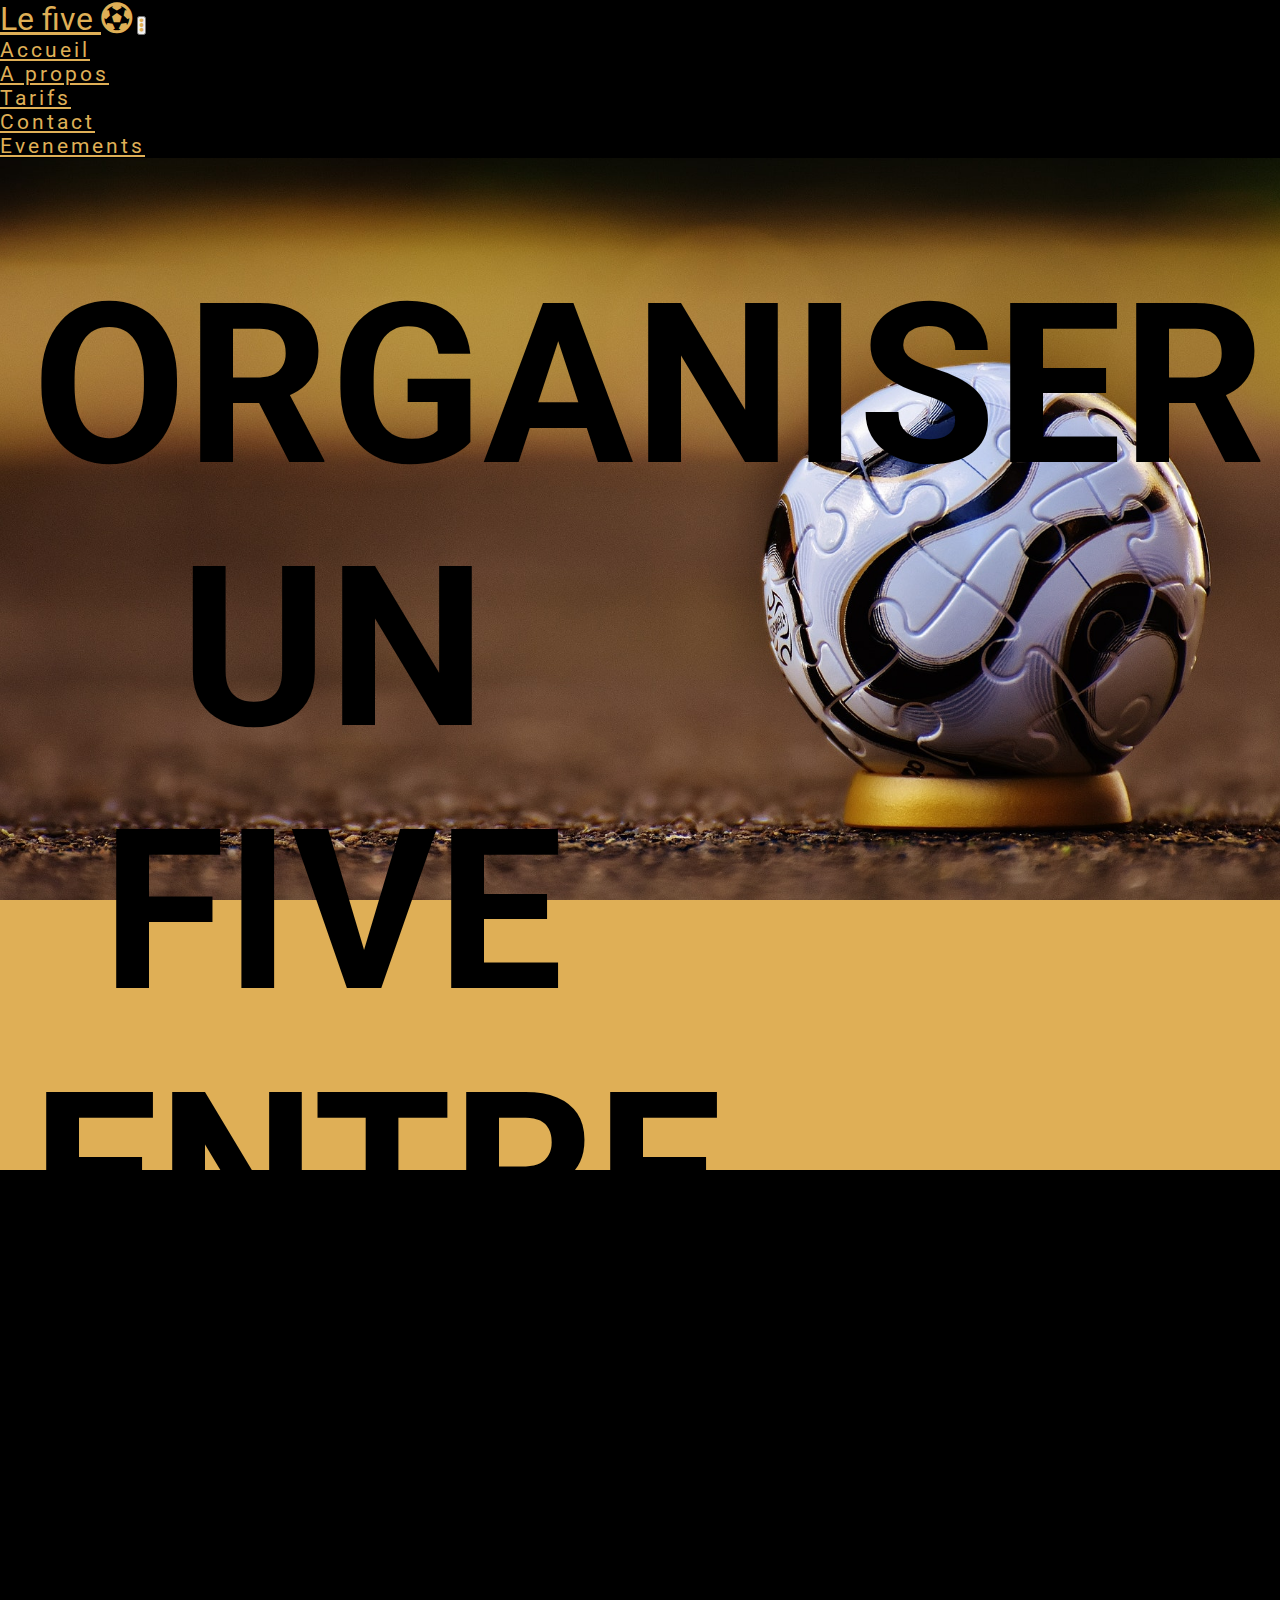
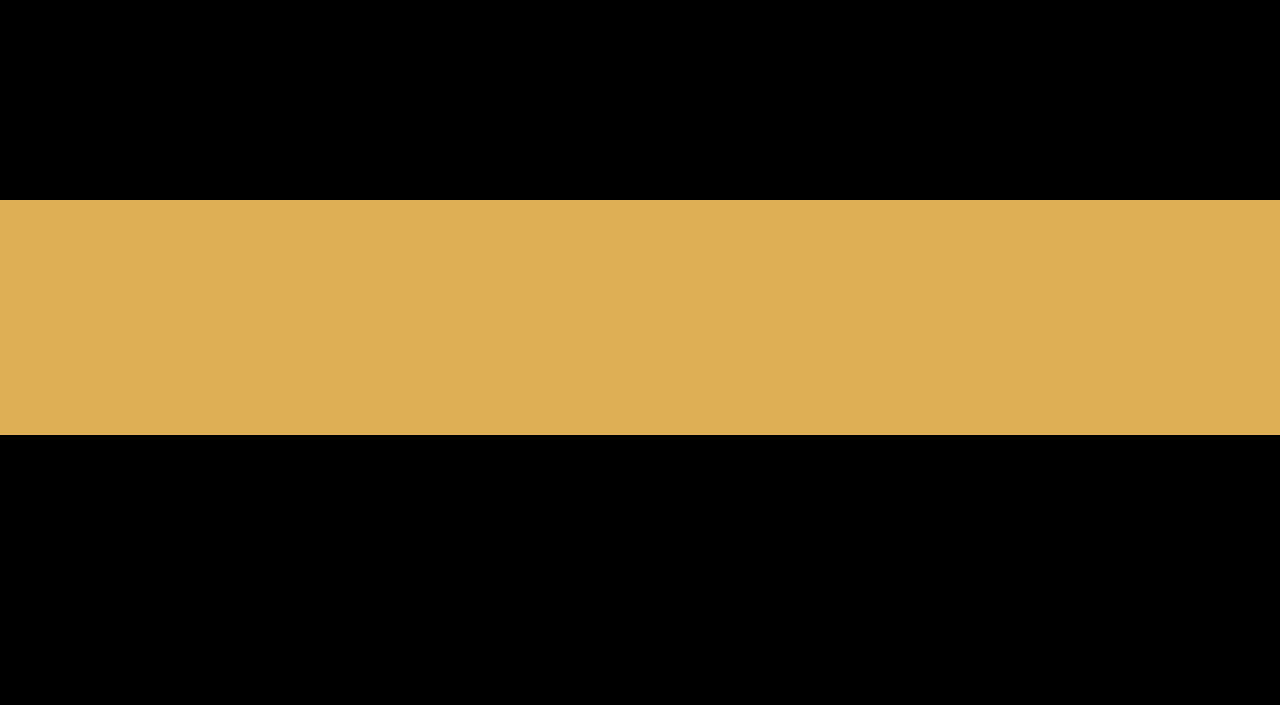
<file: index.html>
<!DOCTYPE html>
<html lang="fr">
<head>

  <meta charset="UTF-8">
  <meta name="viewport" content="width=device-width, initial-scale=1.0">
  <meta name="description" content="Organiser un tournoi entre amis!">

  <title>Association organisatrice de tournoi de foot à cinq</title>

  <link href="https://cdn.jsdelivr.net/npm/bootstrap@5.0.2/dist/css/bootstrap.min.css" rel="stylesheet" integrity="sha384-EVSTQN3/azprG1Anm3QDgpJLIm9Nao0Yz1ztcQTwFspd3yD65VohhpuuCOmLASjC" crossorigin="anonymous">
  <link rel="stylesheet" href="./css/style1.css">
  <link rel="stylesheet" href="./fonts/css/all.min.css">
  <link href="https://unpkg.com/aos@2.3.1/dist/aos.css" rel="stylesheet">
  <link rel="preconnect" href="https://fonts.gstatic.com">
  <link href="https://fonts.googleapis.com/css2?family=Roboto:wght@300;400;700&display=swap" rel="stylesheet">
  <script src="https://unpkg.com/aos@2.3.1/dist/aos.js"></script>

</head>


<body>
  
  <header class="container-fluid">

    <nav class="navbar navbar-expand-lg navbar-dark bg-dark"><!--*** nav start ***-->
      <div class="container-fluid">
        <a class="navbar-brand title" href="#">Le five <i class="fas fa-futbol"></i></a>
        <button id="btnMenu" class="navbar-toggler" type="button" data-bs-toggle="collapse" data-bs-target="#navbarSupportedContent" aria-controls="navbarSupportedContent" aria-expanded="false" aria-label="Toggle navigation">
          <i class="fas fa-ellipsis-v"></i>
        </button>
        <div class="collapse navbar-collapse" id="navbarSupportedContent">
          <ul class="navbar-nav ms-auto mb-2 mb-lg-0">
            <li class="nav-item">
              <a class="nav-link active" aria-current="page" href="#">Accueil</a>
            </li>
            <li class="nav-item">
              <a class="nav-link active" aria-current="page" href="#apropos">A propos</a>
            </li>
            <li class="nav-item">
              <a class="nav-link active" aria-current="page" href="#tarifs">Tarifs</a>
            </li>
            <li class="nav-item">
              <a class="nav-link active" href="#contact">Contact</a>
            </li>
            <li class="nav-item">
              <a class="nav-link active" href="./events/index.html" target="_blank">Evenements</a>
            </li>
          </ul>
        </div>
      </div>
    </nav><!--***nav end ***-->

    <div class="row row-message"><!--***row-message start ***-->

      <h1 class="message" data-aos="fade-right" data-aos-offset="300" data-aos-easing="ease-in-sine" data-aos-duration="3000">
        Organiser un five entre amis !!!
      </h1>

    </div><!--*** row-message end ***-->

  </header>

  <section class="container-fluid container-presentation"><!--******* A PROPOS START *******-->

    <div class="row row-presentation"><!--*** row-presentation start ***-->

        <div class="presentation" id="apropos" data-aos="fade-right" data-aos-duration="3000">

          <h2>à propos</h2>

          <p>
            Lorem ipsum dolor sit amet consectetur adipisicing elit. Laboriosam placeat sint illo deserunt voluptatum, id sunt laborum ducimus temporibus voluptates iste eum repudiandae, ratione aperiam consectetur eveniet? Fugiat, sit impedit?
            Doloribus dolore possimus ea unde magnam rerum quis sit temporibus praesentium, ut nobis velit molestias ipsam magni iste laborum tempore aperiam minus quia? Laborum, molestias quas et libero minima nostrum.
          </p>

        </div>

    </div><!--*** row-presentation end ***-->

    <div class="row row-img"><!--*** row-img start ***-->
        
        <div class="img" data-aos="fade-up-right" data-aos-duration="3000">
          <img src="images/ballon2.jpg" alt="images d'un pied avec ballon">
        </div>

    </div><!--*** row-img end ***-->

  </section><!--******* A PROPOS END *******-->

  <section class="container-fluid"><!--******** TARIFS START *******-->

    <div class="row row-tarifs" id="tarifs"><!--*** row-tarifs start ***-->

      <div class="table-responsive text-center" data-aos="flip-up" data-aos-duration="3000">

        <table class="table table-bordered">
          <thead>
            <tr>
              <th>Composition</th>
              <th>Heures creuses 7H00 - 17H00</th>
              <th>Heures pleines 18H00 - 00H00 + WE</th>
              <th>Tarifs étudiants hors WE</th>
            </tr>
          </thead>

          <tbody>
            <tr>
              <td>2 vs 2</td>
              <td>4 €</td>
              <td>7 €</td>
              <td>6 €</td>
            </tr>
            <tr>
              <td>4 vs 4</td>
              <td>10 €</td>
              <td>15 €</td>
              <td>13 €</td>
            </tr>
            <tr>
              <td>5 vs 5</td>
              <td>20 €</td>
              <td>25 €</td>
              <td>23 €</td>
            </tr>
            <tr>
              <td>7 vs 7</td>
              <td>30 €</td>
              <td>39 €</td>
              <td>35 €</td>
            </tr>
          </tbody>

        </table>

      </div> <!--tableau-->

    </div><!--*** row-tarifs end ***-->

  </section><!--******* TARIFS END *******-->


  <footer class="container-fluid"><!--******* CONTACT START *******-->

    <div class="row row-contact" id="contact"><!--*** row-contact start ***-->

      <div class="col-xl-4 col-tel" data-aos="flip-up" data-aos-duration="3000"><!--*** col-tel start ***-->

        <div class="tel">
          <h3>Nous contactez par téléphone</h3>
          <p>Tel 1 : 0000000000</p>
          <p>tel 2 : 9999999999</p>
        </div>

      </div><!--*** col-tel end ***-->

      <div class="col-xl-4 col-reseaux" data-aos="flip-up" data-aos-duration="3000"><!--*** col-reseaux start ***-->

        <div class="reseaux">
          <h3>Suivez nous sur les réseaux sociaux</h3>
          <ul>
            <li><a href="#"><i class="fab fa-youtube-square"></i></a></li>
            <li><a href="#"><i class="fab fa-facebook-square"></i></a></li>
            <li><a href="#"></a><i class="fab fa-twitter-square"></i></li>
          </ul>
        </div>

      </div><!--*** col-reseaux end ***-->

      <div class="col-xl-4 col-email" data-aos="flip-up" data-aos-duration="3000"><!--*** col-email start ***-->

        <div class="email">
          <h3>N'ésitez pas à nous contacter par mail!</h3>
          <p><a href="mailto:lefive@gmail.com">Cliquez ici <span><i class="far fa-envelope"></i></span></a></p>
        </div>

      </div><!--*** col-email end ***-->

    </div><!--*** row-contact end ***-->

  </footer><!--******* CONTACT END *******-->














  <script>

    let btnMenu = document.getElementById('btnMenu')
    let message = document.querySelector('.message')

    btnMenu.addEventListener('click', () => {
      message.classList.toggle('colorOrange')
    })

    // ******* AOS SCROLL START ********

    AOS.init();

    // ******* AOS SCROLL END *******
    
  </script>

  <script src="https://cdn.jsdelivr.net/npm/@popperjs/core@2.9.2/dist/umd/popper.min.js" integrity="sha384-IQsoLXl5PILFhosVNubq5LC7Qb9DXgDA9i+tQ8Zj3iwWAwPtgFTxbJ8NT4GN1R8p" crossorigin="anonymous"></script>
  <script src="https://cdn.jsdelivr.net/npm/bootstrap@5.0.2/dist/js/bootstrap.min.js" integrity="sha384-cVKIPhGWiC2Al4u+LWgxfKTRIcfu0JTxR+EQDz/bgldoEyl4H0zUF0QKbrJ0EcQF" crossorigin="anonymous"></script>
</body>
</html>
</file>
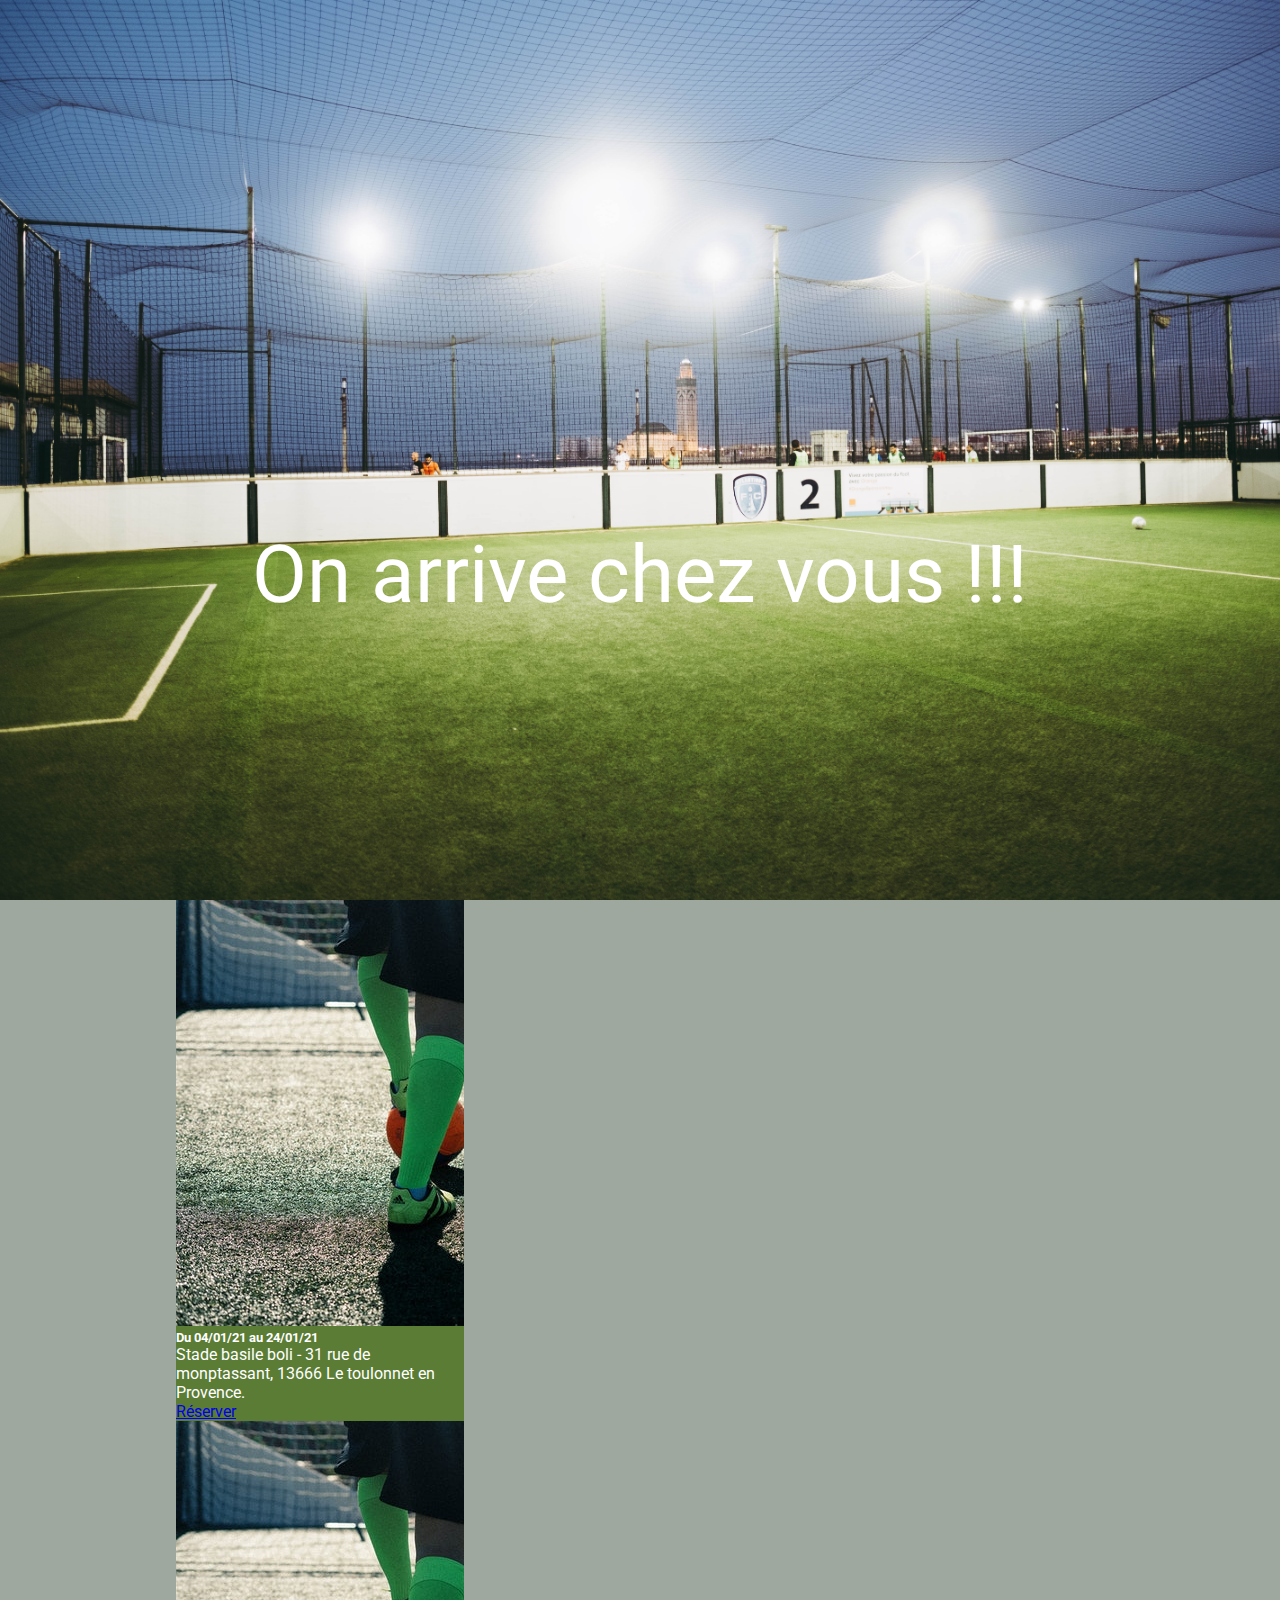
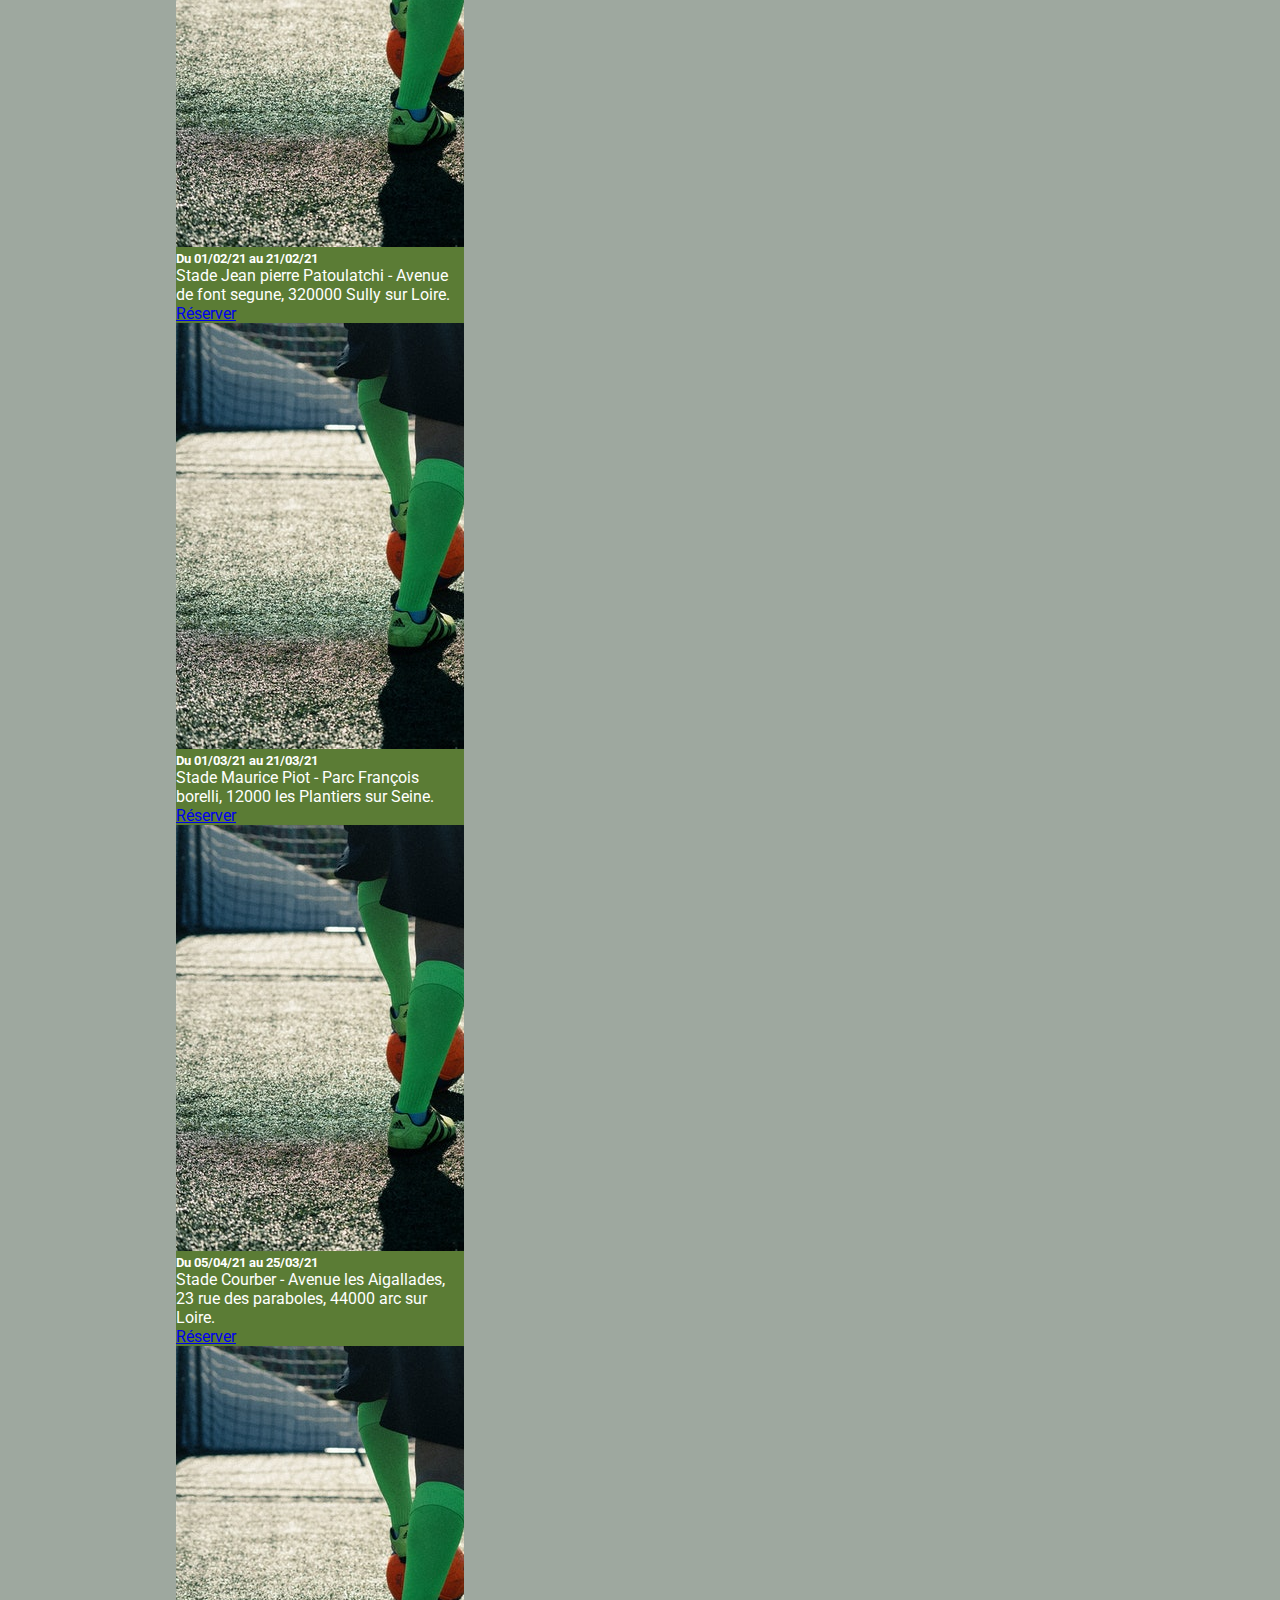
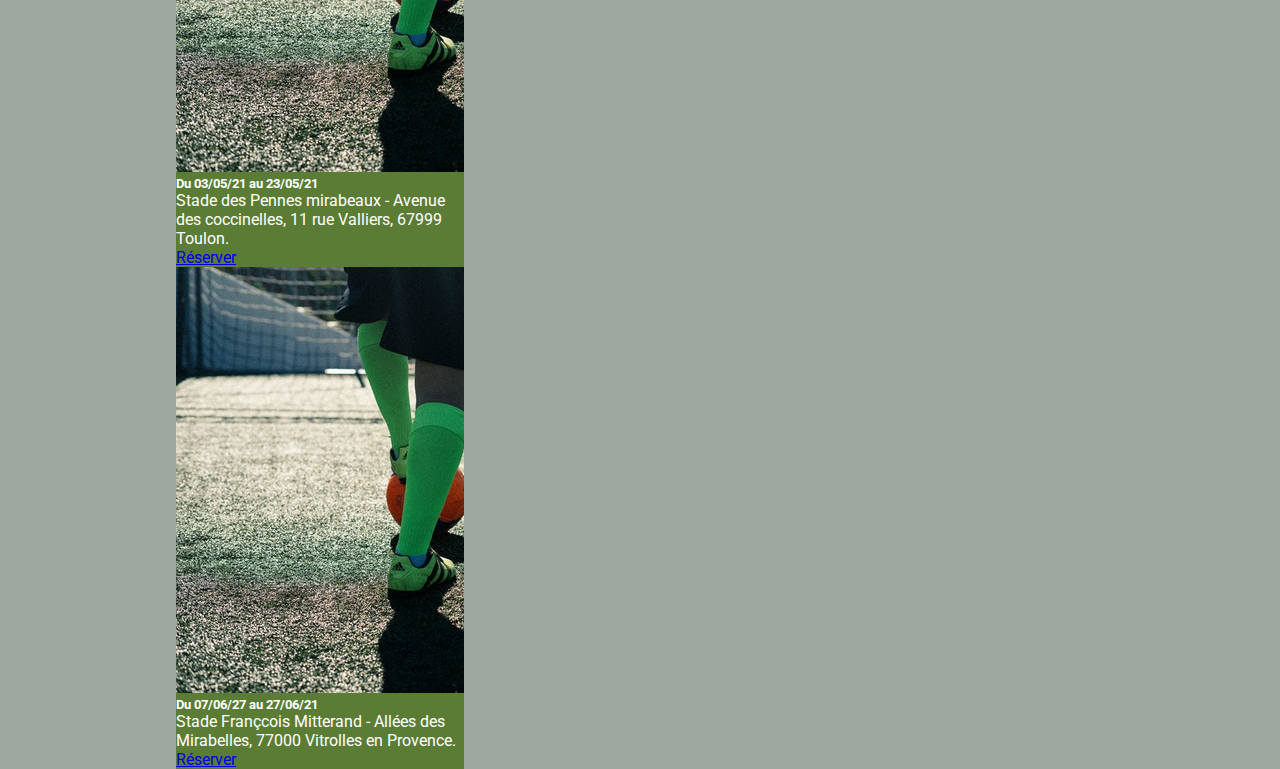
<file: events/index.html>
<!DOCTYPE html>
<html lang="fr">

<head>

  <meta charset="UTF-8">
  <meta name="viewport" content="width=device-width, initial-scale=1.0">
  <meta name="description" content="Le five - Date de la tournée">

  <title>Date des évènements</title>
  
  <link href="https://cdn.jsdelivr.net/npm/bootstrap@5.0.2/dist/css/bootstrap.min.css" rel="stylesheet" integrity="sha384-EVSTQN3/azprG1Anm3QDgpJLIm9Nao0Yz1ztcQTwFspd3yD65VohhpuuCOmLASjC" crossorigin="anonymous">
  <link rel="stylesheet" href="../css/style2.css">
  <link rel="stylesheet" href="../fonts/css/all.min.css">
  <link rel="preconnect" href="https://fonts.gstatic.com">
  <link href="https://fonts.googleapis.com/css2?family=Roboto:wght@300;400;700&display=swap" rel="stylesheet">

</head>

<body>

  <header class="container-fluid"><!--******* HEADER START *******-->

    <div class="row row-header"><!--*** row-header start ***-->

      <p>
        On arrive chez vous !!!
      </p>

    </div><!--*** row-header end ***-->

  </header><!--******* HEADER END *******-->

  <section class="container-fluid pt-5"><!--******* SECTION START *******-->

    <div class="row .row-section text-center d-flex justify-content-around"><!--*** row-section start end ***-->

      <div class="col-xs-12 col-md-6 col-lg-6 col-xl-6 mb-4"><!--*** col start ***-->

        <div class="card" style="width: 18rem;">
          <img src="../images/pied.jpg" class="card-img-top" alt="joueur de football">
          <div class="card-body">
            <h5 class="card-title">Du 04/01/21 au 24/01/21</h5>
            <p class="card-text">Stade basile boli - 31 rue de monptassant, 13666 Le toulonnet en Provence.</p>
            <a href="#" class="btn btn-primary">Réserver</a>
          </div>
        </div>

      </div><!--*** col end ***-->

      <div class="col-xs-12 col-md-6 col-lg-6 col-xl-6 mb-4"><!--*** col start ***-->

        <div class="card" style="width: 18rem;">
          <img src="../images/pied.jpg" class="card-img-top" alt="joueur de football">
          <div class="card-body">
            <h5 class="card-title">Du 01/02/21 au 21/02/21</h5>
            <p class="card-text">Stade Jean pierre Patoulatchi - Avenue de font segune, 320000 Sully sur Loire.</p>
            <a href="#" class="btn btn-primary">Réserver</a>
          </div>
        </div>

      </div><!--*** col start ***-->

      <div class="col-sm-12 col-md-6 col-lg-6 col-xl-6 mb-4"><!--*** col start ***-->

        <div class="card" style="width: 18rem;">
          <img src="../images/pied.jpg" class="card-img-top" alt="joueur de football">
          <div class="card-body">
            <h5 class="card-title">Du 01/03/21 au 21/03/21</h5>
            <p class="card-text">Stade Maurice Piot - Parc François borelli, 12000 les Plantiers sur Seine.</p>
            <a href="#" class="btn btn-primary">Réserver</a>
          </div>
        </div>

      </div><!--*** col end ***-->

      <div class="col-sm-12 col-md-6 col-lg-6 col-xl-6 mb-4"><!--*** col start ***-->

        <div class="card" style="width: 18rem;">
          <img src="../images/pied.jpg" class="card-img-top" alt="joueur de football">
          <div class="card-body">
            <h5 class="card-title">Du 05/04/21 au 25/03/21</h5>
            <p class="card-text">Stade Courber - Avenue les Aigallades, 23 rue des paraboles, 44000 arc sur Loire.</p>
            <a href="#" class="btn btn-primary">Réserver</a>
          </div>
        </div>

      </div><!--*** col end ***-->

      <div class="col-sm-12 col-md-6 col-lg-6 col-xl-6 mb-4"><!--*** col start ***-->

        <div class="card" style="width: 18rem;">
          <img src="../images/pied.jpg" class="card-img-top" alt="joueur de football">
          <div class="card-body">
            <h5 class="card-title">Du 03/05/21 au 23/05/21</h5>
            <p class="card-text">Stade des Pennes mirabeaux - Avenue des coccinelles, 11 rue Valliers, 67999 Toulon.</p>
            <a href="#" class="btn btn-primary">Réserver</a>
          </div>
        </div>

      </div><!--*** col end ***-->

      <div class="col-sm-12 col-md-6 col-lg-6 col-xl-6 mb-4"><!--*** col start ***-->

        <div class="card" style="width: 18rem;">
          <img src="../images/pied.jpg" class="card-img-top" alt="joueur de football">
          <div class="card-body">
            <h5 class="card-title">Du 07/06/27 au 27/06/21</h5>
            <p class="card-text">Stade Françcois Mitterand - Allées des Mirabelles, 77000 Vitrolles en Provence.</p>
            <a href="#" class="btn btn-primary">Réserver</a>
          </div>
        </div>

      </div><!--*** col end ***-->

    </div><!--*** row-section end ***-->

  </section><!--******* SECTION END *******-->

</body>
</html>
</file>
<file: css/style1.css>
*,
html,
body {
  margin: 0;
  padding: 0;
  box-sizing: border-box;
  font-family: "Roboto", sans-serif;
}

/* ******* HEADER START ******* */

header {
  background: url(../images/ballon.jpg) no-repeat 50% 50%;
  background-position: center;
  background-size: cover;
  background-repeat: no-repeat;
  height: 100vh;
}

.navbar {
  background-color: black !important;
}

.navbar .title {
  font-size: 2rem;
  color: rgb(223, 175, 86) !important;
}

.nav-link {
  color: rgb(223, 175, 86) !important;
  letter-spacing: 3px;
  font-size: 1.3rem;
}

#btnMenu {
  color: rgb(223, 175, 86) !important;
}

.row-message {
  margin-top: 6rem;
  margin-left: 2rem;
  height: 300px;
  width: 47%;
  font-size: 7rem;
  text-transform: uppercase;
  align-items: center;
  text-align: center;
}

.colorOrange {
  color: rgb(223, 175, 86) !important;
}

/* ******* HEADER END ******* */

/* ******* A PROPOS START ******* */

.row-presentation {
  height: 30vh;
  background-color: rgb(223, 175, 86);
}

.presentation {
  margin: auto;
  width: 70%;
  text-align: center;
  text-transform: uppercase;
  letter-spacing: 3px;
}

.row-img {
  height: 70vh;
  background-color: black;
}

.img {
  height: 80%;
  width: 80%;
  margin: auto;
}

img {
  height: 100%;
  width: 100%;
}

@media screen and (max-width: 1200px) {
  .row-presentation {
    height: 40vh;
  }
}

@media screen and (max-width: 926px) {
  .row-presentation {
    height: 50vh;
  }
}

@media screen and (max-width: 700px) {
  .row-presentation {
    height: 60vh;
  }
}

@media screen and (max-width: 550px) {
  .row-presentation {
    height: 70vh;
  }
}

@media screen and (max-width: 500px) {
  .row-presentation {
    height: 75vh;
  }
}

@media screen and (max-width: 480px) {
  .row-presentation {
    height: 80vh;
  }
}

@media screen and (max-width: 400px) {
  .row-presentation {
    height: 85vh;
  }
}

@media screen and (max-width: 375px) {
  .row-presentation {
    height: 90vh;
  }
}

/* ******* A PROPOS END ******* */

/* ******** TARIFS START ******* */

.row-tarifs {
  padding: 5% 10%;
  background-color: rgb(223, 175, 86);
}

.table {
  background-color: black;
  color: rgb(223, 175, 86);
}

/* ******** TARIFS END ******* */

/* ******* CONTACT START ******* */

.row-contact {
  height: 30vh;
  display: flex;
  justify-content: space-around;
  background-color: black;
  color: rgb(223, 175, 86);
  padding: 3% 20%;
  text-align: center;
}

.row-contact .reseaux li {
  list-style: none;
  font-size: 20px;
  padding-right: 2rem;
}

.fa-youtube-square {
  background-color: black;
  color: rgb(223, 175, 86);
}

.fa-facebook-square {
  background-color: black;
  color: rgb(223, 175, 86);
}

.fa-twitter-square {
  background-color: black;
  color: rgb(223, 175, 86);
}

.row-contact .col-email .email p a {
  text-decoration: none;
  color: rgb(223, 175, 86);
}

.row-contact .col-email .email p a .fa-envelope {
  font-size: 20px;
  background-color: black;
  color: rgb(223, 175, 86);
  margin: 7px 0 0 5px;
}

@media screen and (max-width: 1200px) {
  .row-contact {
    height: 50vh;
  }
}

@media screen and (max-width: 926px) {
  .row-contact {
    height: 50vh;
  }
}

@media screen and (max-width: 650px) {
  .row-contact {
    height: 65vh;
  }
}
/* ******* CONTACT END ******* */
</file>
<file: css/style2.css>
*, html, body {
  margin: 0;
  padding: 0;
  box-sizing: border-box;
  font-family: 'Roboto', sans-serif;
  overflow-x: hidden; 
}


/* ******* HEADER START ******* */

header {
  background: url(../images/terain2.jpg) no-repeat 50% 50%;
  background-size: cover;
  height: 100vh;
}

.row-header {
  position: relative;
  top: 33rem;
  text-align: center;
  color: white;
  font-size: 5rem;
  display: flex;
  justify-content: space-around;
}

@media screen and (max-width: 1220px) {
  .row-header {
    font-size: 4rem;
  }
}

/* ******* HEADER END ******* */

/* ******* ROW START ******* */

section {
  background-color: rgb(158, 168, 159);
}

.col-xl-6 {
  width: 50%;
  padding: 0;
}

.card {
  width: 50%;
  margin: auto;
  background-color: rgb(91, 124, 53);
  color: white;
}

@media screen and (max-width: 615px) {
  .row-section {
    display: flex;
    flex-direction: column;
  }

  .col-xl-6 {
    width: 100%;
  }
}

/* ******* ROW END ******* */
</file>
